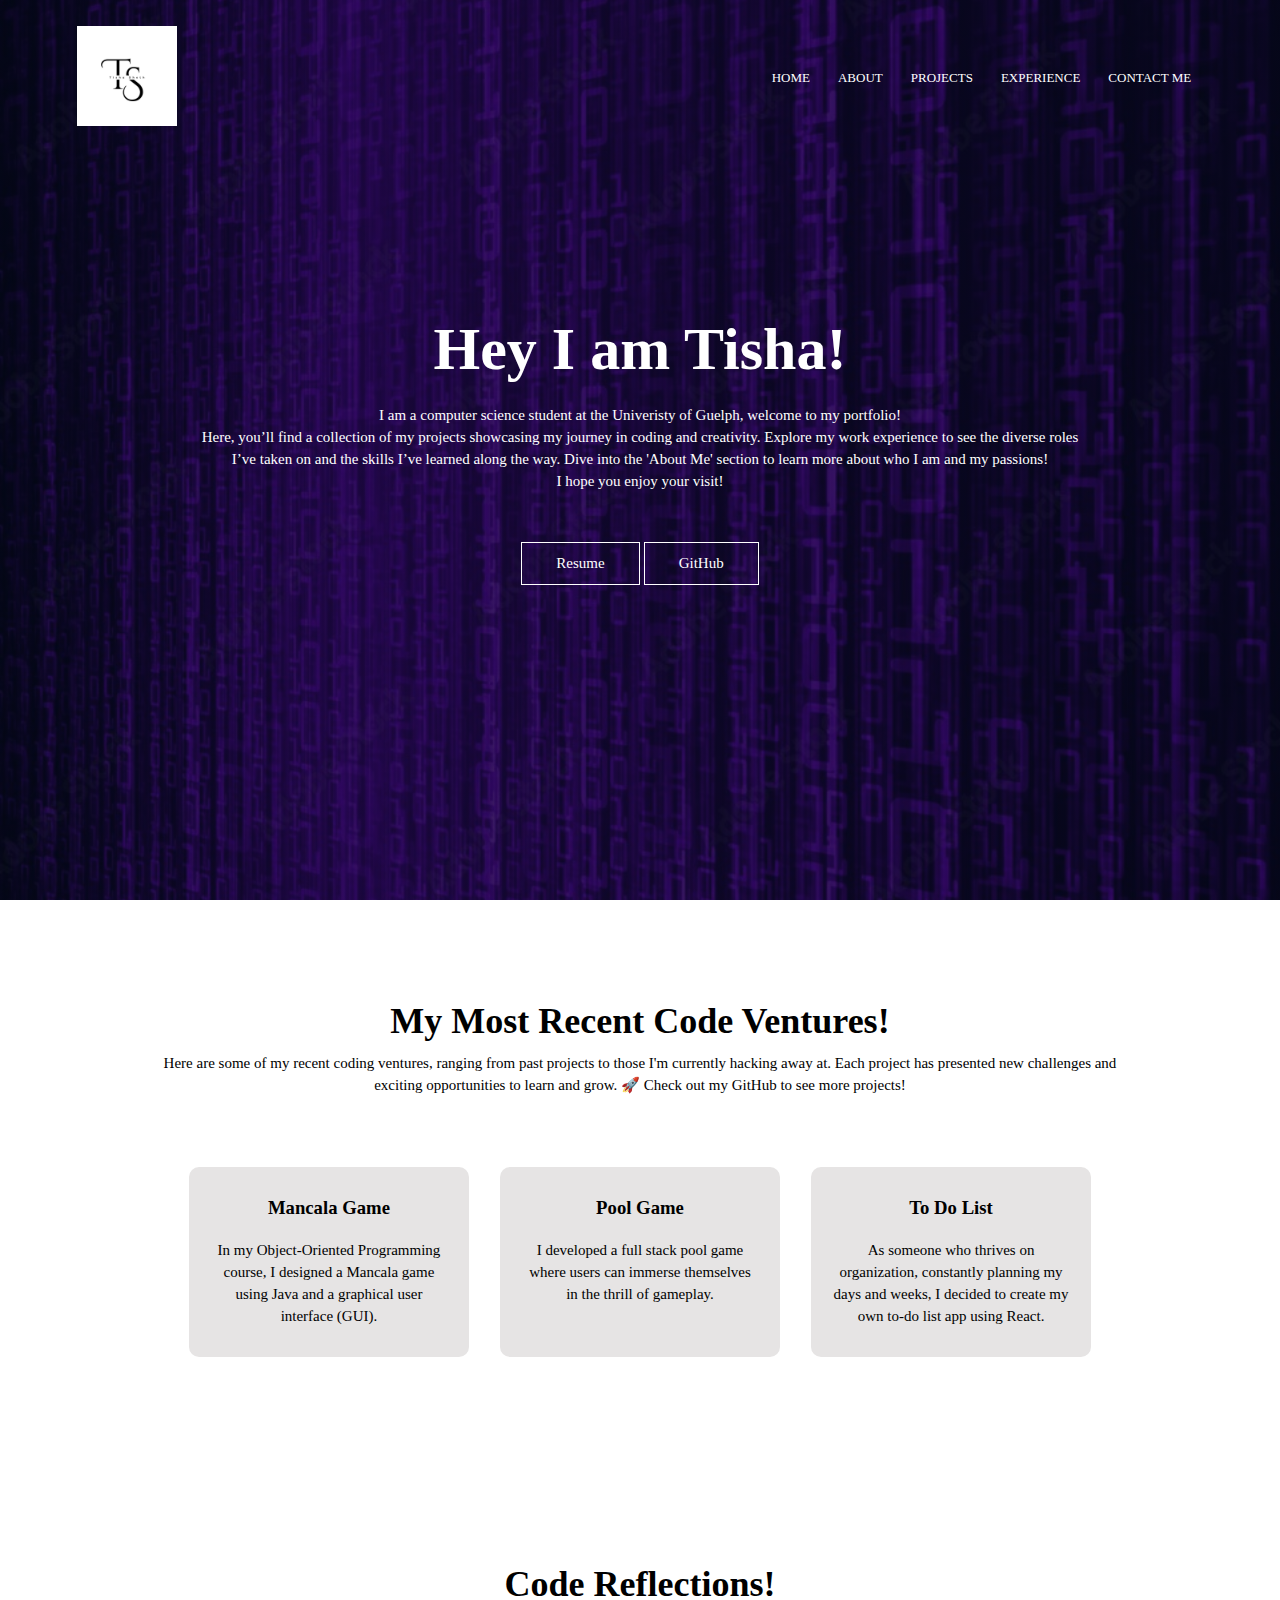
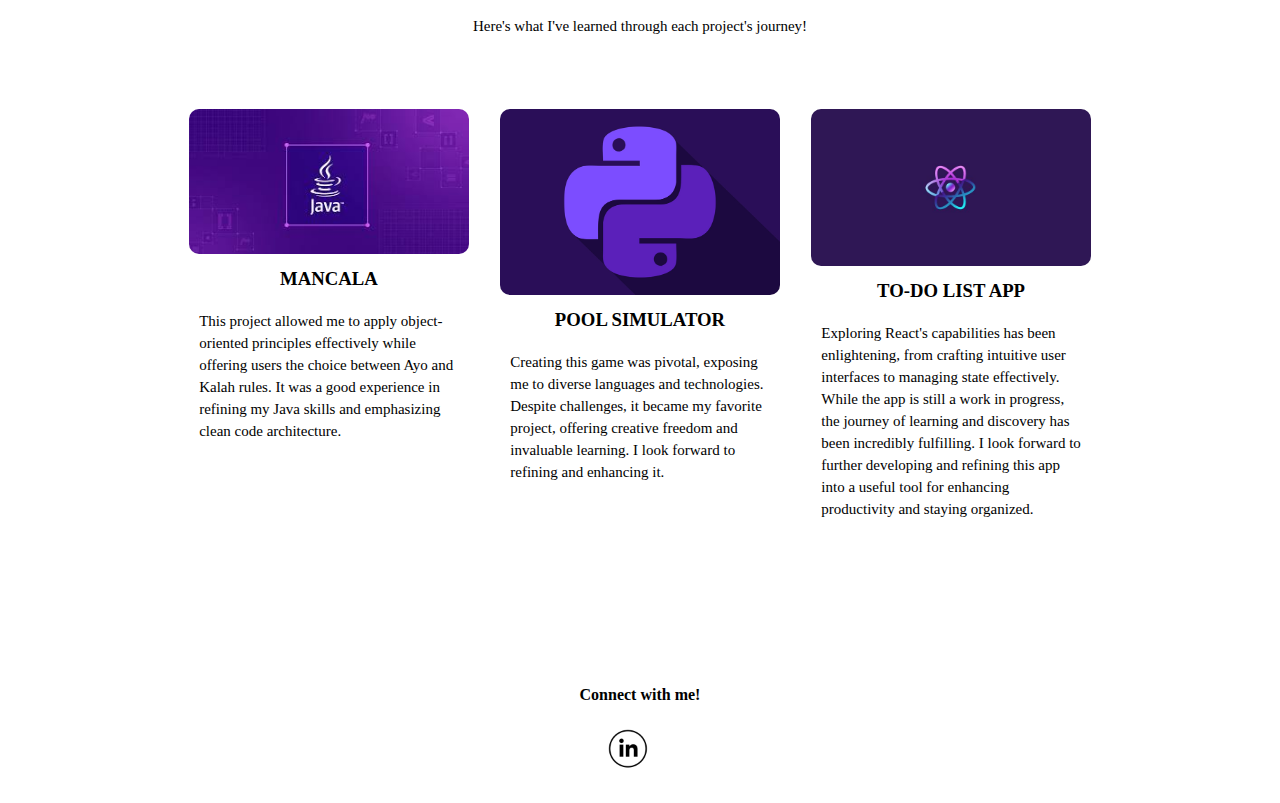
<file: index.html>
<!DOCTYPE html>
<html>
    <head>
        <meta name="viewport" content="width=device-width, initial-scale=1.0">
        <title> Tisha Sheth's Personal Website</title>
        <link rel="stylesheet" href="styles.css">
        <link rel="stylesheet" href="https://cdnjs.cloudflare.com/ajax/libs/font-awesome/6.4.2/css/all.min.css">
        
    </head>
    <body>
        <section class="header">
            <nav>
                <a href="index.html"><img src="images/T.S.jpg"></a>
                <div class="nav-links" id="navLinks">
                    <i class="fa fa-times" onclick="hideMenu()"></i>
                    <ul>
                        <li> <a href="index.html">HOME</a></li>
                        <li> <a href="about.html">ABOUT</a></li>
                        <li> <a href="project.html">PROJECTS</a></li>
                        <li> <a href="experience.html">EXPERIENCE</a></li>
                        <li> <a href="contact.html">CONTACT ME</a></li>
                    </ul>

                </div>
                <i class="fa fa-bars" onclick="showMenu()"></i>

            </nav>
            
            <div class="text-box">
                <h1>Hey I am Tisha!</h1>
                <p> I am a computer science student at the Univeristy of Guelph, welcome to my portfolio! <br> Here, you’ll find a collection of my projects showcasing my journey in coding and creativity. 
                    Explore my work experience to see the diverse roles <br> I’ve taken on and the skills I’ve learned along the way.
                    Dive into the 'About Me' section to learn more about who I am and my passions! <br> I hope you enjoy your visit!      
                </p>

                <a href="https://drive.google.com/file/d/1d9gXusHzoxs5L8DumUovk0PHdP46x6Y6/view?usp=sharing" class="hero-btn">Resume</a>
                <a href="https://github.com/tishasheth04" class="hero-btn">GitHub</a>

            </div>

        </section>


    <!-------ABOUT ME SECTION-->
        <section class="projectHP">
            <h1> My Most Recent Code Ventures!</h1>
            <p> Here are some of my recent coding ventures, ranging from past projects to those I'm currently hacking away at. 
                Each project has presented new challenges and exciting opportunities to learn and grow. 🚀 
                Check out my GitHub to see more projects!
                
            </p>

            <div class="row">
                <div class="course-col">
                    <h3>Mancala Game</h3>
                    <p>In my Object-Oriented Programming course, I designed a Mancala game using Java and a graphical user interface (GUI).</p>

                </div>

                <div class="course-col">
                    <h3>Pool Game</h3>
                    <p>I developed a full stack pool game where users can immerse themselves in the thrill of gameplay.</p>

                </div>

                <div class="course-col">
                    <h3>To Do List</h3>
                    <p>As someone who thrives on organization, constantly planning my days and weeks, I decided to create my own to-do list app using React.</p>

                </div>


            </div>

        </section>


        
        <!-------------- COMMENTS?THINGS IVE LEARNED WILL KEEP------------------------>
        <section class="reflections">
            <h1>Code Reflections!</h1>
            <p>Here's what I've learned through each project's journey!</p>
            <div class="row">
                <div class="reflections-col">
                    <img src="images/javalogo.jpg">
                    <h3>MANCALA</h3>
                    <p>This project allowed me to apply object-oriented principles effectively while offering users the choice between Ayo and Kalah rules. 
                        It was a good experience in refining my Java skills and emphasizing clean code architecture.</p>
                </div>

                <div class="reflections-col">
                    <img src="images/python-hero.png">
                    <h3>POOL SIMULATOR</h3>
                    <p>Creating this game was pivotal, exposing me to diverse languages and technologies. 
                        Despite challenges, it became my favorite project, offering creative freedom and invaluable learning. 
                        I look forward to refining and enhancing it.</p>
                </div>

                <div class="reflections-col">
                    <img src="images/reactlogo.jpg">
                    <h3>TO-DO LIST APP</h3>
                    <p>Exploring React's capabilities has been enlightening, from crafting intuitive user interfaces to managing state effectively.
                        While the app is still a work in progress, the journey of learning and discovery has been incredibly fulfilling. 
                        I look forward to further developing and refining this app into a useful tool for enhancing productivity and staying organized.</p>
                </div>

            </div>

        </section>


        <!--------TESTIMONIALSSSS------->

        <!-- <section class="testimonials">
            <h1>What People Say</h1>
            <p>Here's what others have said about me!</p>
            <div class="row">
                <div class="testimonial-col">
                    <img src="images/user-profile-icon-free-vector.jpg">
                    <div>
                        <p>ujwgeeeeeeeeeeeeeeeeeee vhujbgwguwebvwe  uwehgfuihguirehgiuweh uighreugt ueryg iuwes fwehf iuwehfuierhgui erhgiusnf erg uerhf8se g</p>
                        <h3>USER NAME</h3>
                    </div>
                </div>


                <div class="testimonial-col">
                    <img src="images/user-profile-icon-free-vector.jpg">
                    <div>
                        <p>ujwgeeeeeeeeeeeeeeeeeee vhujbgwguwebvwe  uwehgfuihguirehgiuweh uighreugt ueryg iuwes fwehf iuwehfuierhgui erhgiusnf erg uerhf8se g</p>
                        <h3>USER NAME</h3>
                    </div>
                </div>


                <div class="testimonial-col">
                    <img src="images/user-profile-icon-free-vector.jpg">
                    <div>
                        <p>ujwgeeeeeeeeeeeeeeeeeee vhujbgwguwebvwe  uwehgfuihguirehgiuweh uighreugt ueryg iuwes fwehf iuwehfuierhgui erhgiusnf erg uerhf8se g</p>
                        <h3>USER NAME</h3>
                    </div>
                </div>


                <div class="testimonial-col">
                    <img src="images/user-profile-icon-free-vector.jpg">
                    <div>
                        <p>ujwgeeeeeeeeeeeeeeeeeee vhujbgwguwebvwe  uwehgfuihguirehgiuweh uighreugt ueryg iuwes fwehf iuwehfuierhgui erhgiusnf erg uerhf8se g</p>
                        <h3>USER NAME</h3>
                    </div>
                </div>

            </div>

        </section> -->

<!------FOOTER-->

<section class="footer">
    <h4> Connect with me!</h4>
    <div class="icons">
        <a href="https://www.linkedin.com/in/tisha-sheth-963964260/">
            <img src="images/296ba00c8098dee633d2eab414cea364-removebg-preview.png">
        </a>
    </div>
    

</section>


    <!---------------JAVASCRIPT CODE---------------------->

        <script>
            var navLinks = document.getElementById("navLinks");

            function showMenu() {
            document.getElementById("navLinks").style.display = "block";
        }

        function hideMenu() {
            document.getElementById("navLinks").style.display = "none";
        }

        </script>

    </body>
</html>
</file>
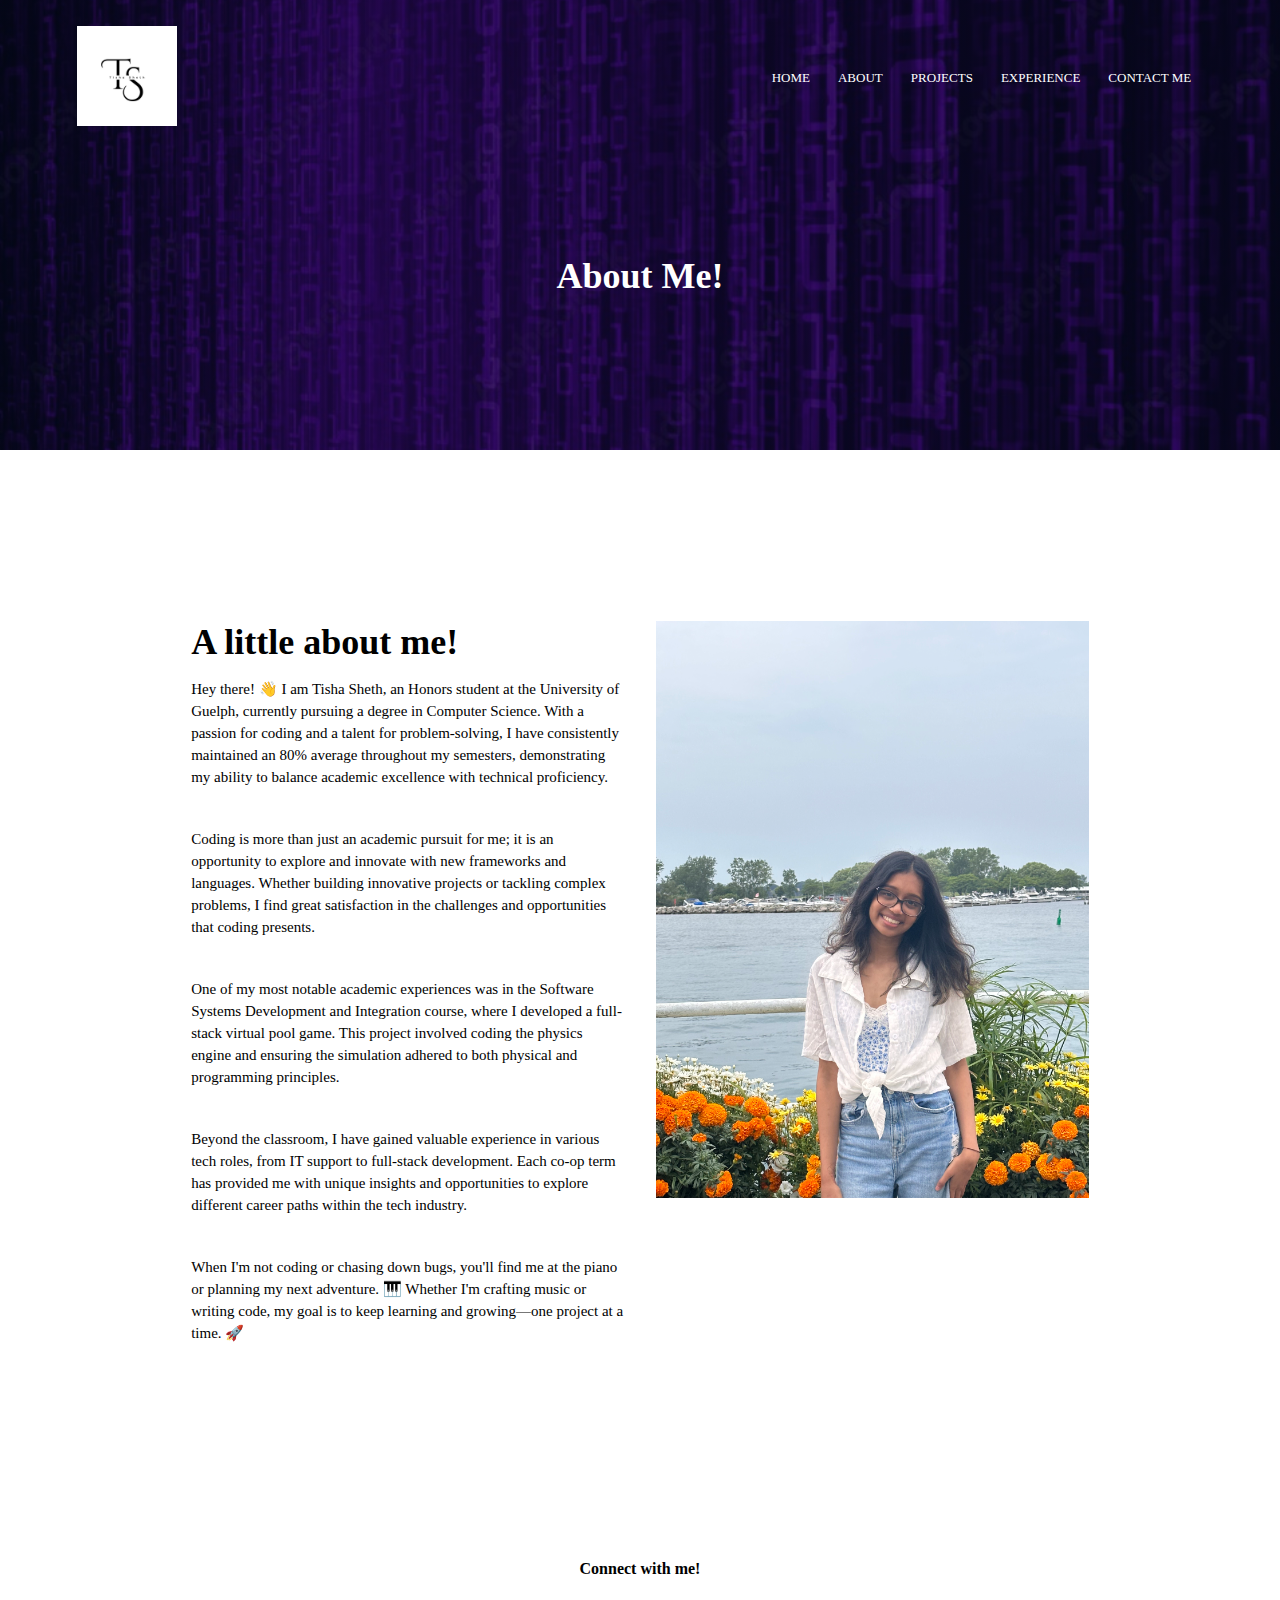
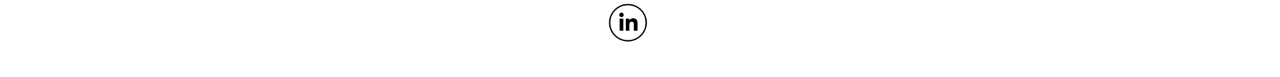
<file: about.html>
<!DOCTYPE html>
<html>
    <head>
        <meta name="viewport" content="width=device-width, initial-scale=1.0">
        <title> Tisha Sheth's Personal Website</title>
        <link rel="stylesheet" href="styles.css">
        <link rel="stylesheet" href="https://cdnjs.cloudflare.com/ajax/libs/font-awesome/6.4.2/css/all.min.css">
    </head>
    <body>
        <section class="sub-header">
            <nav>
                <a href="index.html"><img src="images/T.S.jpg"></a>
                <div class="nav-links" id="navLinks">
                    <i class="fa fa-times" onclick="hideMenu()"></i>
                    <ul>
                        <li> <a href="index.html">HOME</a></li>
                        <li> <a href="about.html">ABOUT</a></li>
                        <li> <a href="project.html">PROJECTS</a></li>
                        <li> <a href="experience.html">EXPERIENCE</a></li>
                        <li> <a href="contact.html">CONTACT ME</a></li>
                    </ul>

                </div>
                <i class="fa fa-bars" onclick="showMenu()"></i>

            </nav>
            
            <h1>About Me!</h1>
        
        </section>


 <!---ABOUT US CONTENT-->

<section class="about-us">

    <div class="row">
        <div class="about-col">
            <h1> A little about me! </h1>
            <p>Hey there! 👋 I am Tisha Sheth, an Honors student at the University of Guelph, currently pursuing a degree in Computer Science. With a passion for coding and a talent for problem-solving, I have consistently maintained an 80% average throughout my semesters, demonstrating my ability to balance academic excellence with technical proficiency.
                <p>Coding is more than just an academic pursuit for me; it is an opportunity to explore and innovate with new frameworks and languages. Whether building innovative projects or tackling complex problems, I find great satisfaction in the challenges and opportunities that coding presents.</p>
                
                <p>One of my most notable academic experiences was in the Software Systems Development and Integration course, where I developed a full-stack virtual pool game. This project involved coding the physics engine and ensuring the simulation adhered to both physical and programming principles.</p>
                
                <p>Beyond the classroom, I have gained valuable experience in various tech roles, from IT support to full-stack development. Each co-op term has provided me with unique insights and opportunities to explore different career paths within the tech industry.</p>
                
               <p> When I'm not coding or chasing down bugs, you'll find me at the piano or planning my next adventure. 🎹 Whether I'm crafting music or writing code, my goal is to keep learning and growing—one project at a time. 🚀
                
                </p>
        </div>

        <div class="about-col">
            <img src="images/IMG_5176.jpg">
            
        </div>

    </div>

</section>


<!------FOOTER-->

<section class="footer">
    <h4> Connect with me!</h4>
    <div class="icons">
        <a href="https://www.linkedin.com/in/tisha-sheth-963964260/">
            <img src="images/296ba00c8098dee633d2eab414cea364-removebg-preview.png">
        </a>
    </div>
    

</section>


    <!---------------JAVASCRIPT CODE---------------------->

        <script>
            var navLinks = document.getElementById("navLinks");

            function showMenu() {
            document.getElementById("navLinks").style.display = "block";
        }

        function hideMenu() {
            document.getElementById("navLinks").style.display = "none";
        }
        </script>

    </body>
</html>
</file>
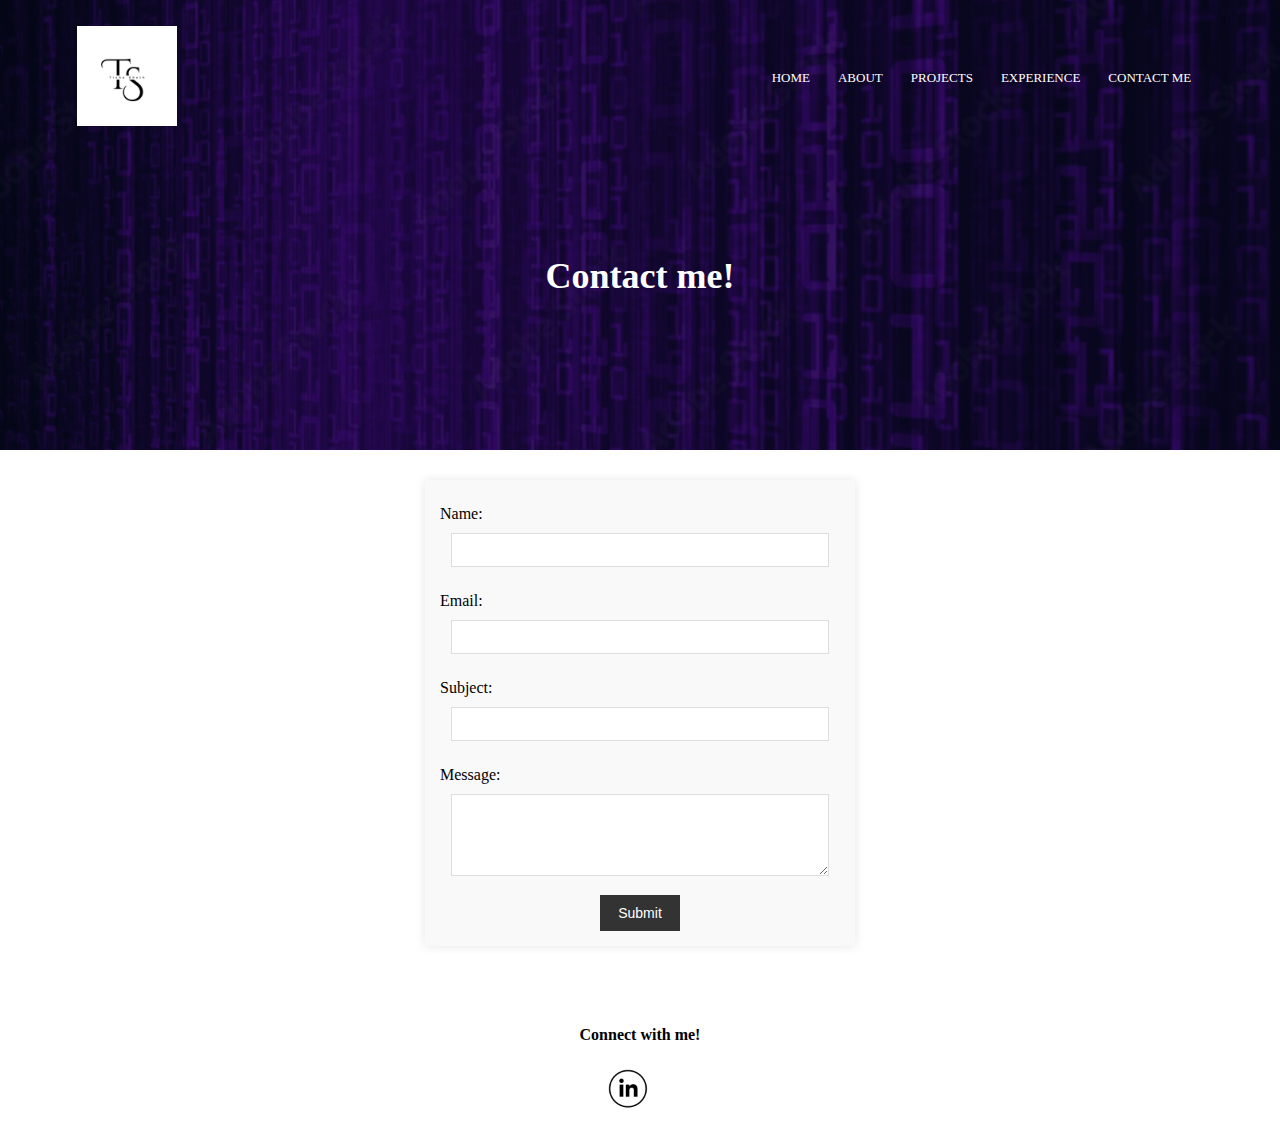
<file: contact.html>
<!DOCTYPE html>
<html>
    <head>
        <meta name="viewport" content="width=device-width, initial-scale=1.0">
        <title> Tisha Sheth's Personal Website</title>
        <link rel="stylesheet" href="styles.css">
        <link rel="stylesheet" href="https://cdnjs.cloudflare.com/ajax/libs/font-awesome/6.4.2/css/all.min.css">
    </head>
    <body>
        <section class="sub-header">
            <nav>
                <a href="index.html"><img src="images/T.S.jpg"></a>
                <div class="nav-links" id="navLinks">
                    <i class="fa fa-times" onclick="hideMenu()"></i>
                    <ul>
                        <li> <a href="index.html">HOME</a></li>
                        <li> <a href="about.html">ABOUT</a></li>
                        <li> <a href="project.html">PROJECTS</a></li>
                        <li> <a href="experience.html">EXPERIENCE</a></li>
                        <li> <a href="contact.html">CONTACT ME</a></li>
                    </ul>

                </div>
                <i class="fa fa-bars" onclick="showMenu()"></i>

            </nav>
            
            <h1>Contact me!</h1>
        
        </section>


        <!--- contact us-->
        <section class="contact-form">
            <div class="container">
                <form action="https://api.web3forms.com/submit" method="POST">
                    <input type="hidden" name="access_key" value="ff530935-2a3f-4bd2-9cd0-7663a563fa8a">
                    <label for="name">Name:</label>
                    <input type="text" id="name" name="name" required>

                    <label for="email">Email:</label>
                    <input type="email" id="email" name="email" required>

                    <label for="subject">Subject:</label>
                    <input type="text" id="subject" name="subject" required>

                    <label for="message">Message:</label>
                    <textarea id="message" name="message" rows="4" required></textarea>

                    <button type="submit">Submit</button>
                </form>
            </div>
        </section>

        <!-- Footer -->
        <section class="footer">
            <h4> Connect with me!</h4>
            <div class="icons">
                <a href="https://www.linkedin.com/in/tisha-sheth-963964260/">
                    <img src="images/296ba00c8098dee633d2eab414cea364-removebg-preview.png">
                </a>
            </div>
            
        
        </section>

        <!---------------JAVASCRIPT CODE---------------------->
        <script>
            var navLinks = document.getElementById("navLinks");

            function showMenu() {
            document.getElementById("navLinks").style.display = "block";
        }

        function hideMenu() {
            document.getElementById("navLinks").style.display = "none";
        }
        </script>
    </body>
</html>
</file>
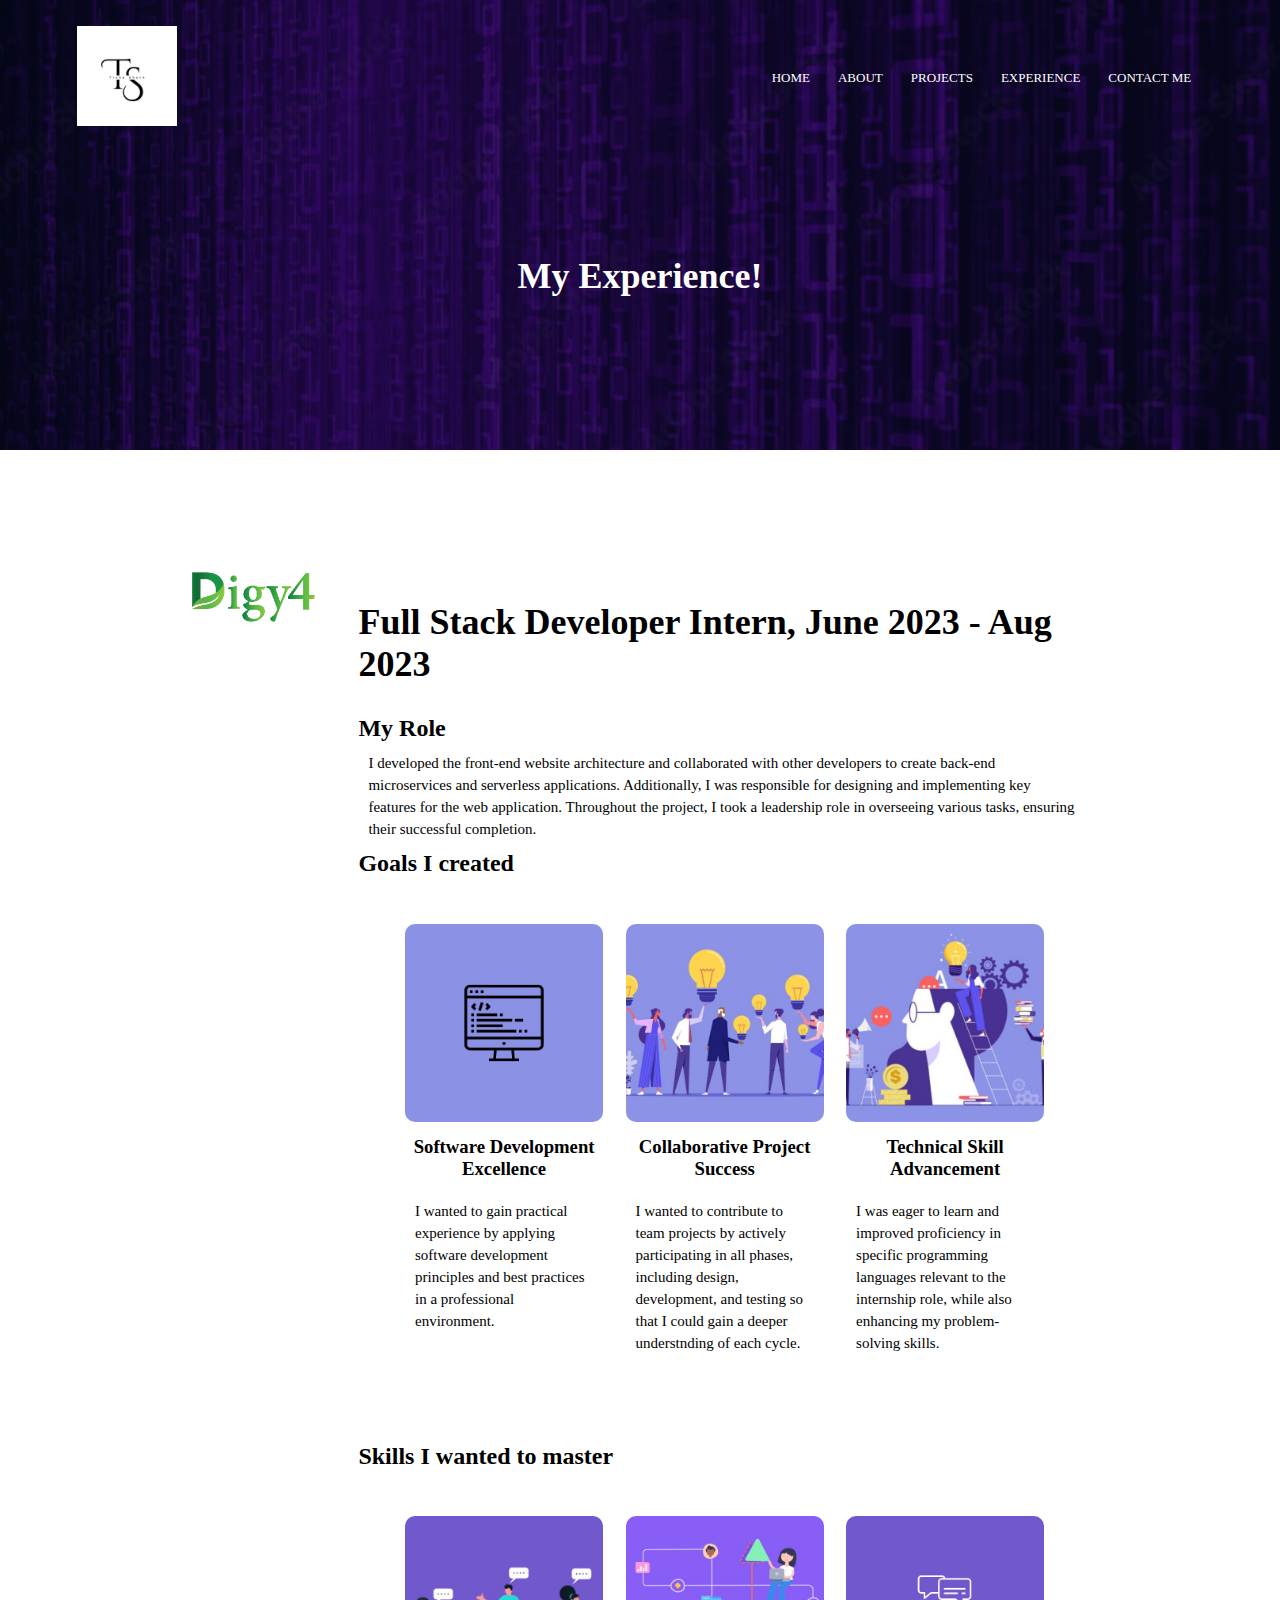
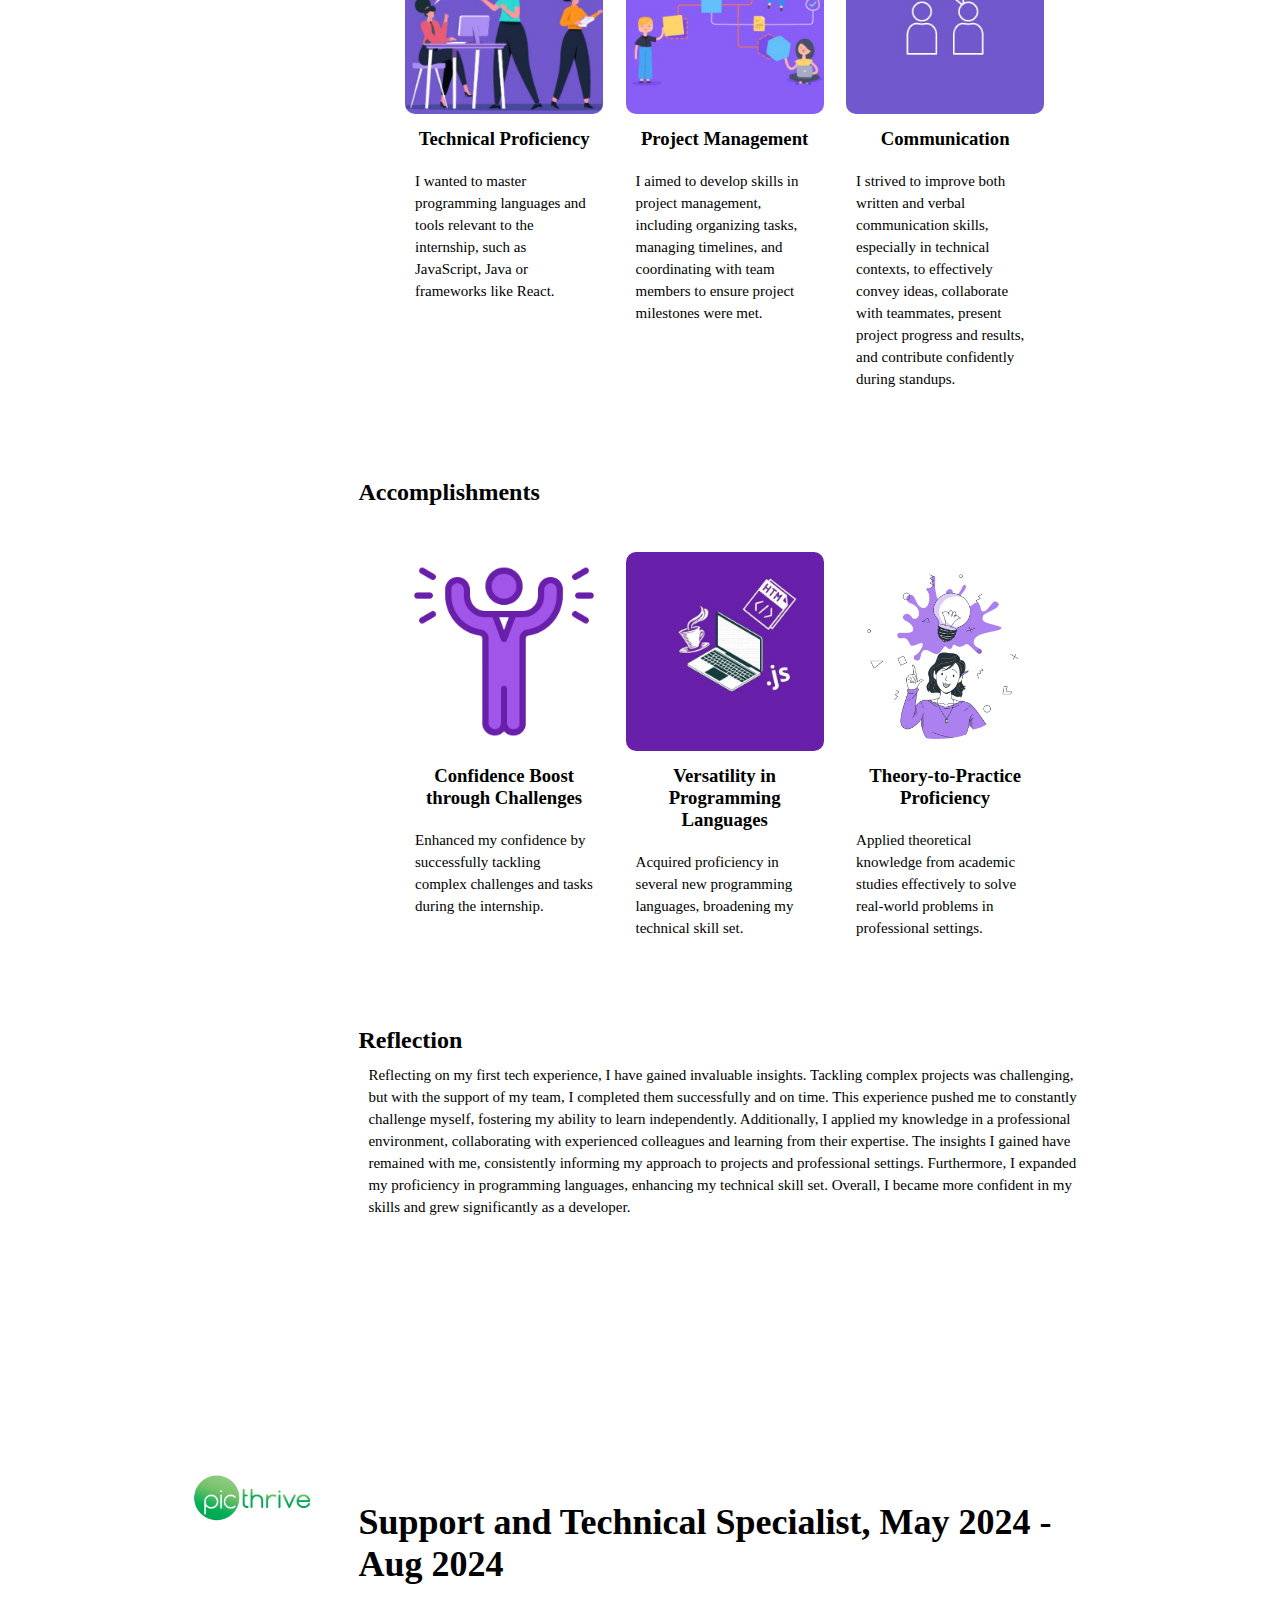
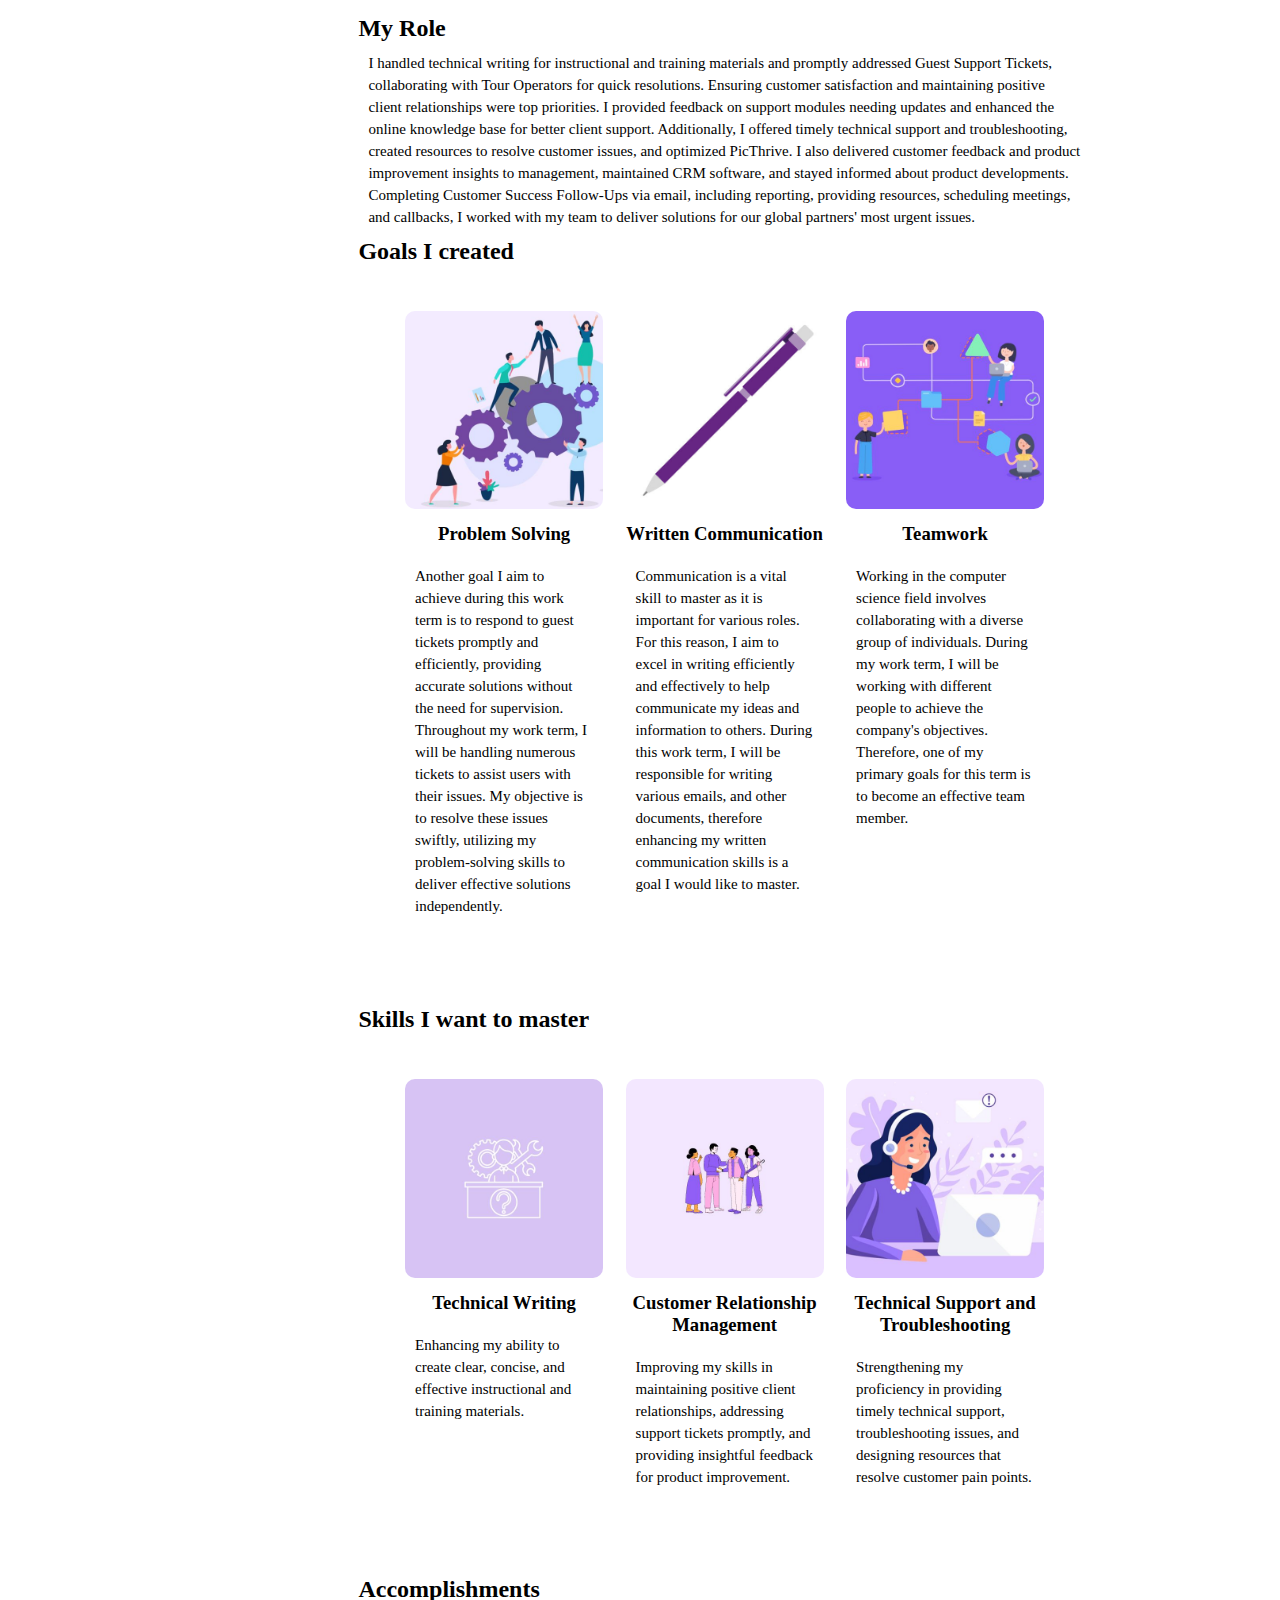
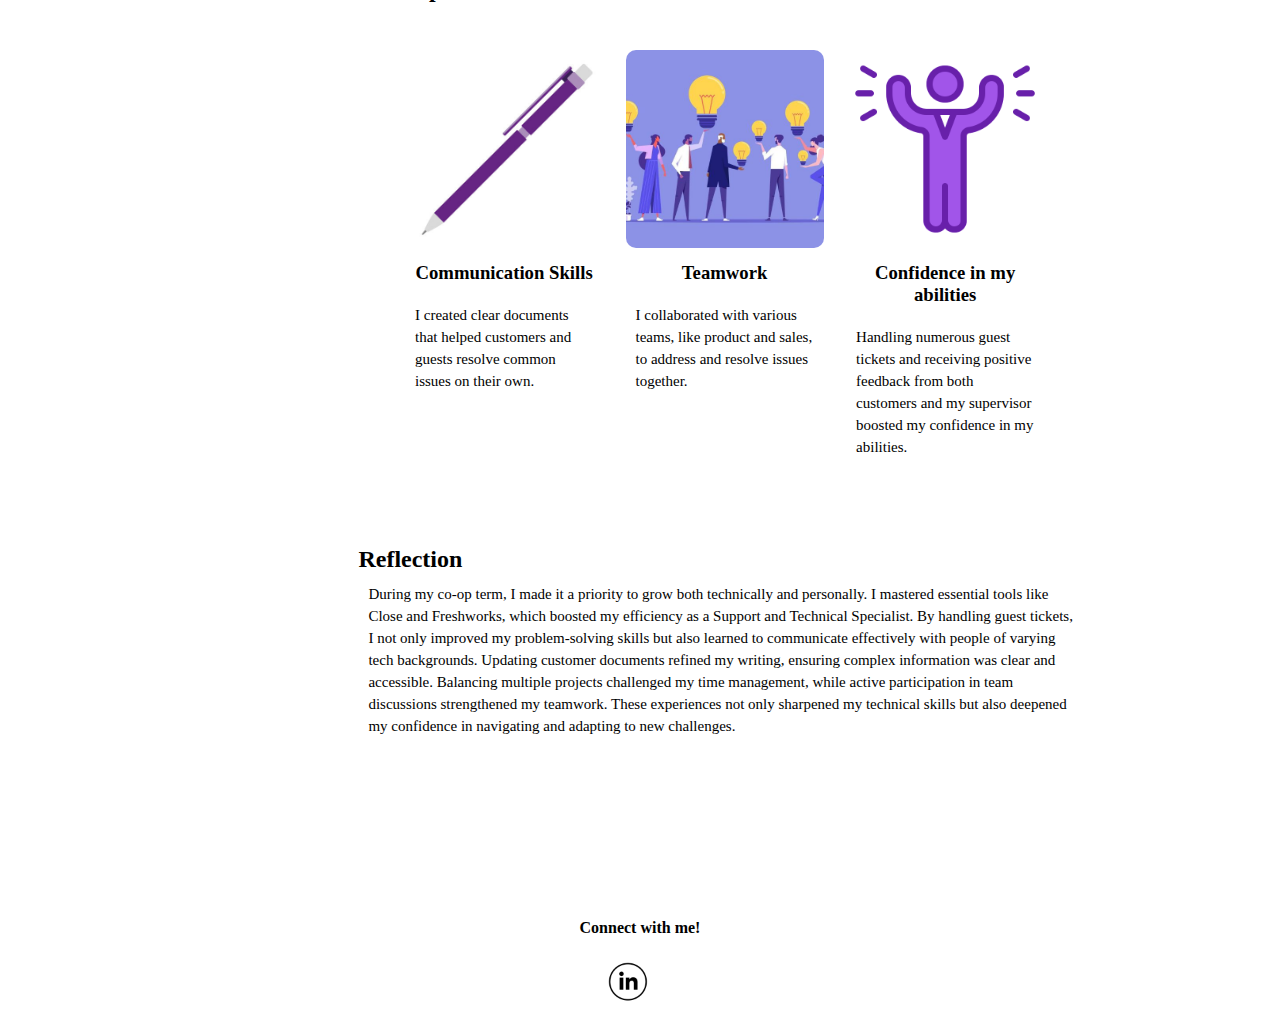
<file: experience.html>
<!DOCTYPE html>
<html>
    <head>
        <meta name="viewport" content="width=device-width, initial-scale=1.0">
        <title> Tisha Sheth's Personal Website</title>
        <link rel="stylesheet" href="styles.css">
        <link rel="stylesheet" href="https://cdnjs.cloudflare.com/ajax/libs/font-awesome/6.4.2/css/all.min.css">
    </head>
    <body>
        <section class="sub-header">
            <nav>
                <a href="index.html"><img src="images/T.S.jpg"></a>
                <div class="nav-links" id="navLinks">
                    <i class="fa fa-times" onclick="hideMenu()"></i>
                    <ul>
                        <li> <a href="index.html">HOME</a></li>
                        <li> <a href="about.html">ABOUT</a></li>
                        <li> <a href="project.html">PROJECTS</a></li>
                        <li> <a href="experience.html">EXPERIENCE</a></li>
                        <li> <a href="contact.html">CONTACT ME</a></li>
                    </ul>

                </div>
                <i class="fa fa-bars" onclick="showMenu()"></i>

            </nav>
            
            <h1>My Experience!</h1>
        
        </section>


 <!---experience CONTENT-->
 


 <section class="experience-content">

    <div class="row">
        <div class="blog-left">
            <img src="images/6516d816cb29002bb1dff601_Digy4.jpg">
            
        </div>
        <div class="blog-right">
            <h1>Full Stack Developer Intern, June 2023 - Aug 2023</h1>
            <h2> My Role</h2>
            <p>I developed the front-end website architecture and collaborated with other developers to create back-end microservices and serverless applications. Additionally, I was responsible for designing and implementing key features for the web application. Throughout the project, I took a leadership role in overseeing various tasks, ensuring their successful completion.</p>
            <h2> Goals I created</h2>

            <div class="row">
                <div class="reflections-col">
                    <img src="images/softdevexceeee.jpg">
                    <h3>Software Development Excellence</h3>
                    <p>I  wanted to gain practical experience by applying software development principles and best practices in a professional environment.</p>
                </div>
        
                <div class="reflections-col">
                    <img src="images/project success.jpg">
                    <h3>Collaborative Project Success</h3>
                    <p>I wanted to contribute to team projects by actively participating in all phases, including design, development, and testing so that I could gain a deeper understnding of each cycle.</p>
                </div>
        
                <div class="reflections-col">
                    <img src="images/technicalskill.jpg">
                    <h3>Technical Skill Advancement</h3>
                    <p>I was eager to learn and improved proficiency in specific programming languages relevant to the internship role, while also enhancing my problem-solving  skills. </p>
                </div>
        
            </div>

            <h2> Skills I wanted to master</h2>

            <div class="row">
                <div class="reflections-col">
                    <img src="images/techprofesh.jpg">
                    <h3>Technical Proficiency</h3>
                    <p>I wanted to master programming languages and tools relevant to the internship, such as JavaScript, Java or frameworks like React.</p>
                </div>
        
                <div class="reflections-col">
                    <img src="images/manageproject.jpg">
                    <h3>Project Management</h3>
                    <p>I aimed to develop skills in project management, including organizing tasks, managing timelines, and coordinating with team members to ensure project milestones were met.</p>
                </div>
        
                <div class="reflections-col">
                    <img src="images/commmmmmmm.jpg">
                    <h3>Communication</h3>
                    <p>I strived to improve both written and verbal communication skills, especially in technical contexts, to effectively convey ideas, collaborate with teammates, present project progress and results, and contribute confidently during standups.</p>
                </div>
        
            </div>

            <h2> Accomplishments</h2>

            <div class="row">
                <div class="reflections-col">
                    <img src="images/confidence.png">
                    <h3>Confidence Boost through Challenges</h3>
                    <p>Enhanced my confidence by successfully tackling complex challenges and tasks during the internship.</p>
                </div>
        
                <div class="reflections-col">
                    <img src="images/progrgrggrgrgr.jpg">
                    <h3>Versatility in Programming Languages</h3>
                    <p>Acquired proficiency in several new programming languages, broadening my technical skill set.</p>
                </div>
        
                <div class="reflections-col">
                    <img src="images/applyknowledg.jpg">
                    <h3>Theory-to-Practice Proficiency</h3>
                    <p>Applied theoretical knowledge from academic studies effectively to solve real-world problems in professional settings.</p>
                </div>
        
            </div>

            <h2> Reflection</h2>
            <p> Reflecting on my first tech experience, I have gained invaluable insights. Tackling complex projects was challenging, but with the support of my team, I completed them successfully and on time. This experience pushed me to constantly challenge myself, fostering my ability to learn independently. Additionally, I applied my knowledge in a professional environment, collaborating with experienced colleagues and learning from their expertise. The insights I gained have remained with me, consistently informing my approach to projects and professional settings. Furthermore, I expanded my proficiency in programming languages, enhancing my technical skill set. Overall, I became more confident in my skills and grew significantly as a developer.</p>

        </div>

    </div>

 </section>



<!----SECONND JOBBBBB-->

 <section class="experience-content">

    <div class="row">
        <div class="blog-left">
            <img src="images/picthrive.jpg">
            
        </div>
        <div class="blog-right">
            <h1> Support and Technical Specialist, May 2024 - Aug 2024</h1>
            <h2> My Role</h2>
            <p>I handled technical writing for instructional and training materials and promptly addressed Guest Support Tickets, collaborating with Tour Operators for quick resolutions. Ensuring customer satisfaction and maintaining positive client relationships were top priorities. I provided feedback on support modules needing updates and enhanced the online knowledge base for better client support. Additionally, I offered timely technical support and troubleshooting, created resources to resolve customer issues, and optimized PicThrive. I also delivered customer feedback and product improvement insights to management, maintained CRM software, and stayed informed about product developments. Completing Customer Success Follow-Ups via email, including reporting, providing resources, scheduling meetings, and callbacks, I worked with my team to deliver solutions for our global partners' most urgent issues.</p>
            <h2> Goals I created</h2>

            <div class="row">
                <div class="reflections-col">
                    <img src="images/probbsbsb.jpg">
                    <h3>Problem Solving</h3>
                    <p>Another goal I aim to achieve during this work term is to respond to guest tickets promptly and efficiently, providing accurate solutions without the need for supervision. Throughout my work term, I will be handling numerous tickets to assist users with their issues. My objective is to resolve these issues swiftly, utilizing my problem-solving skills to deliver effective solutions independently.</p>
                </div>
        
                <div class="reflections-col">
                    <img src="images/writtencommunication2.png">
                    <h3>Written Communication
                    </h3>
                    <p>Communication is a vital skill to master as it is important for various roles. For this reason, I aim to excel in writing efficiently and effectively to help communicate my ideas and information to others. During this work term, I will be responsible for writing various emails, and other documents, therefore enhancing my written communication skills is a goal I would like to master.</p>
                </div>
        
                <div class="reflections-col">
                    <img src="images/manageproject.jpg">
                    <h3>Teamwork</h3>
                    <p>Working in the computer science field involves collaborating with a diverse group of individuals. During my work term, I will be working with different people to achieve the company's objectives. Therefore, one of my primary goals for this term is to become an effective team member.
                    </p>
                </div>
        
            </div>

            <h2> Skills I want to master</h2>

            <div class="row">
                <div class="reflections-col">
                    <img src="images/techwriting (1).jpg">
                    <h3>Technical Writing</h3>
                    <p>Enhancing my ability to create clear, concise, and effective instructional and training materials.</p>
                </div>
        
                <div class="reflections-col">
                    <img src="images/crmmm (1).jpg">
                    <h3>Customer Relationship Management</h3>
                    <p>Improving my skills in maintaining positive client relationships, addressing support tickets promptly, and providing insightful feedback for product improvement.</p>
                </div>
        
                <div class="reflections-col">
                    <img src="images/techysupporty.jpg">
                    <h3>Technical Support and Troubleshooting</h3>
                    <p>Strengthening my proficiency in providing timely technical support, troubleshooting issues, and designing resources that resolve customer pain points.</p>
                </div>
        
            </div>

            <h2> Accomplishments</h2>
            <div class="row">
                <div class="reflections-col">
                    <img src="images/writtencommunication2.png">
                    <h3>Communication Skills</h3>
                    <p>I created clear documents that helped customers and guests resolve common issues on their own.</p>
                </div>
        
                <div class="reflections-col">
                    <img src="images/project success.jpg">
                    <h3>Teamwork</h3>
                    <p>I collaborated with various teams, like product and sales, to address and resolve issues together.</p>
                </div>
        
                <div class="reflections-col">
                    <img src="images/confidence.png">
                    <h3>Confidence in my abilities</h3>
                    <p>Handling numerous guest tickets and receiving positive feedback from both customers and my supervisor boosted my confidence in my abilities.</p>
                </div>
        
            </div>


            <!-- <div class="row">
                <div class="reflections-col">
                    <img src="images/mancala.png">
                    <h3>MANCALA</h3>
                    <p>This project allowed me to apply object-oriented principles effectively while offering users the choice between Ayo and Kalah rules. 
                        It was a good experience in refining my Java skills and emphasizing clean code architecture.</p>
                </div>
        
                <div class="reflections-col">
                    <img src="images/poooool.jpg">
                    <h3>POOL SIMULATOR</h3>
                    <p>Creating this game was a pivotal moment in my career, introducing me to a diverse range of languages and technologies.
                        Despite its challenges, it quickly became my favorite project, offering immense creative freedom and invaluable learning opportunities. 
                        I look forward to revisiting it to refine and enhance its capabilities.</p>
                </div>
        
                <div class="reflections-col">
                    <img src="images/images.png">
                    <h3>TO-DO LIST APP</h3>
                    <p>Exploring React's capabilities has been enlightening, from crafting intuitive user interfaces to managing state effectively.
                        While the app is still a work in progress, the journey of learning and discovery has been incredibly fulfilling. 
                        I look forward to further developing and refining this app into a useful tool for enhancing productivity and staying organized.</p>
                </div>
        
            </div> -->

            <h2> Reflection</h2>
            <p> During my co-op term, I made it a priority to grow both technically and personally. I mastered essential tools like Close and Freshworks, which boosted my efficiency as a Support and Technical Specialist. By handling guest tickets, I not only improved my problem-solving skills but also learned to communicate effectively with people of varying tech backgrounds. Updating customer documents refined my writing, ensuring complex information was clear and accessible. Balancing multiple projects challenged my time management, while active participation in team discussions strengthened my teamwork. These experiences not only sharpened my technical skills but also deepened my confidence in navigating and adapting to new challenges.</p>

        </div>

    </div>

 </section>

<!------FOOTER-->

<section class="footer">
    <h4> Connect with me!</h4>
    <div class="icons">
        <a href="https://www.linkedin.com/in/tisha-sheth-963964260/">
            <img src="images/296ba00c8098dee633d2eab414cea364-removebg-preview.png">
        </a>
    </div>
    

</section>


    <!---------------JAVASCRIPT CODE---------------------->

        <script>
            var navLinks = document.getElementById("navLinks");

            function showMenu() {
            document.getElementById("navLinks").style.display = "block";
        }

        function hideMenu() {
            document.getElementById("navLinks").style.display = "none";
        }

        </script>

    </body>
</html>
</file>
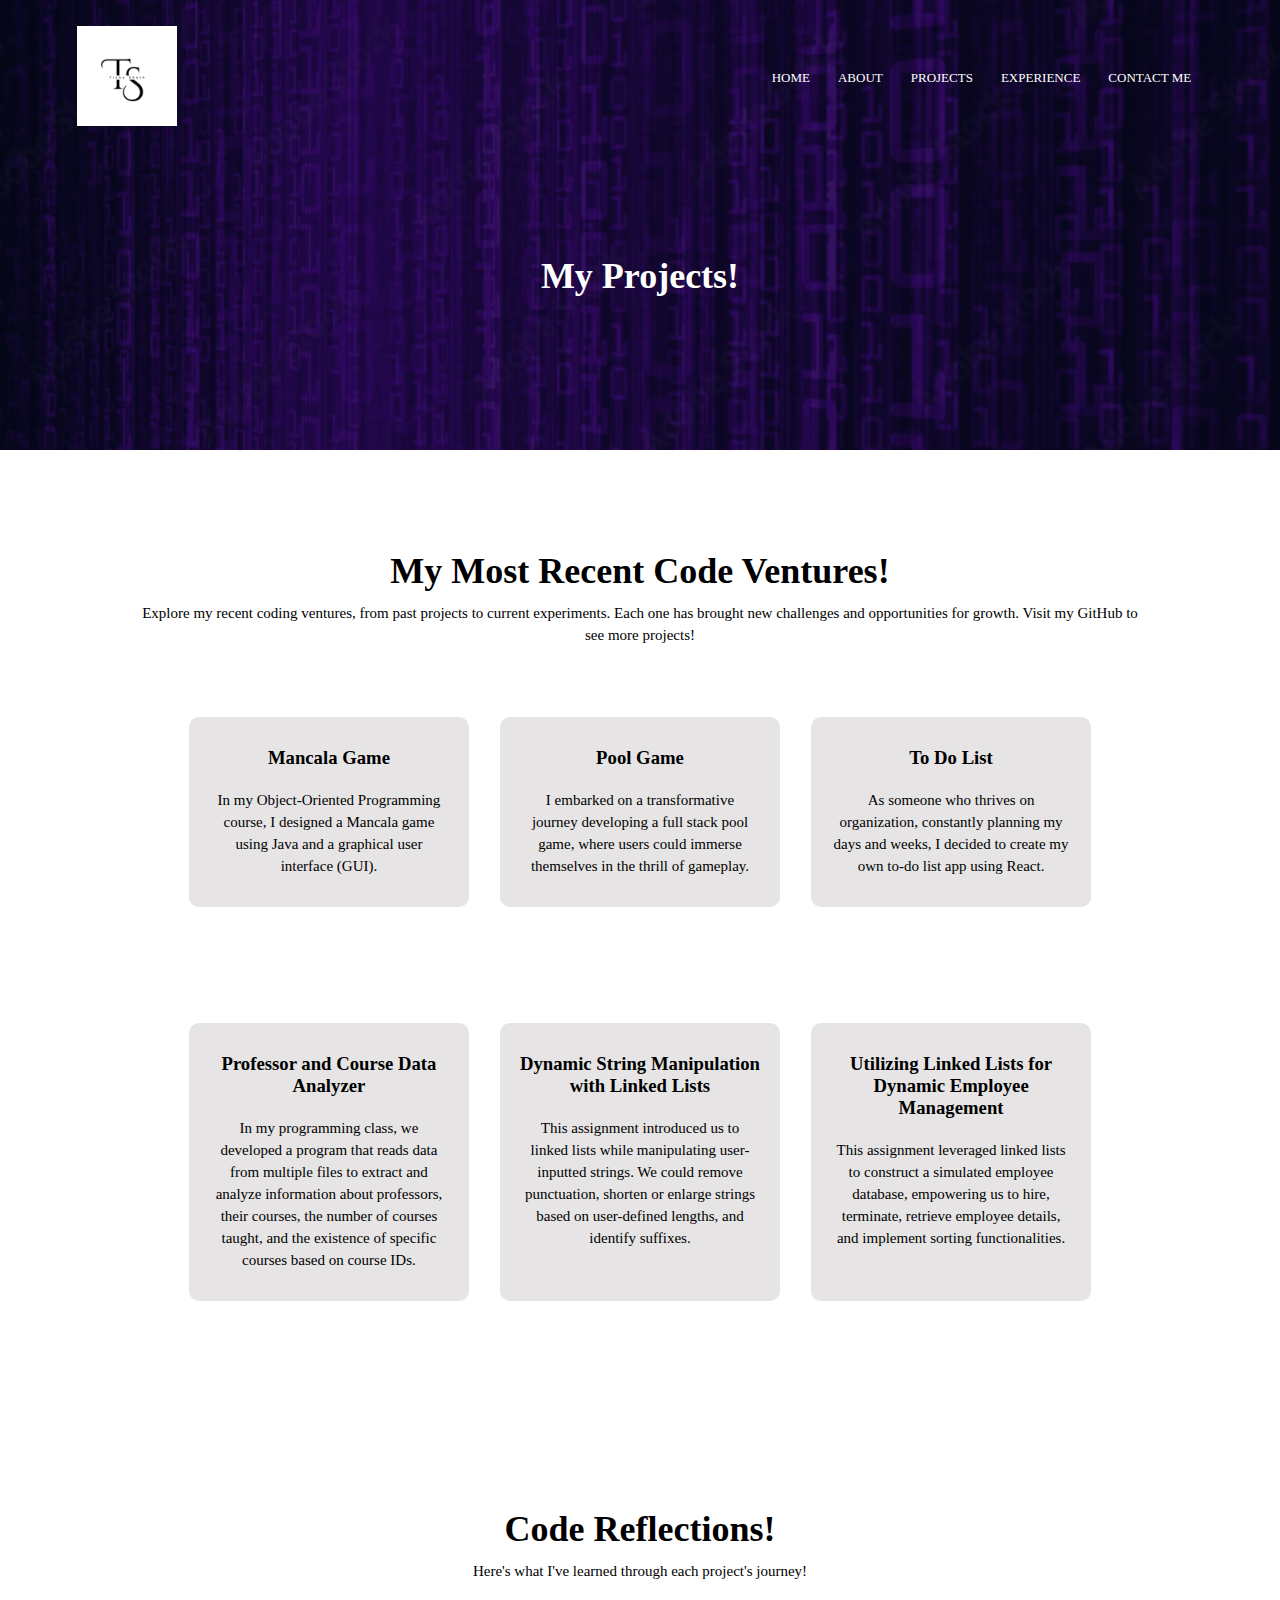
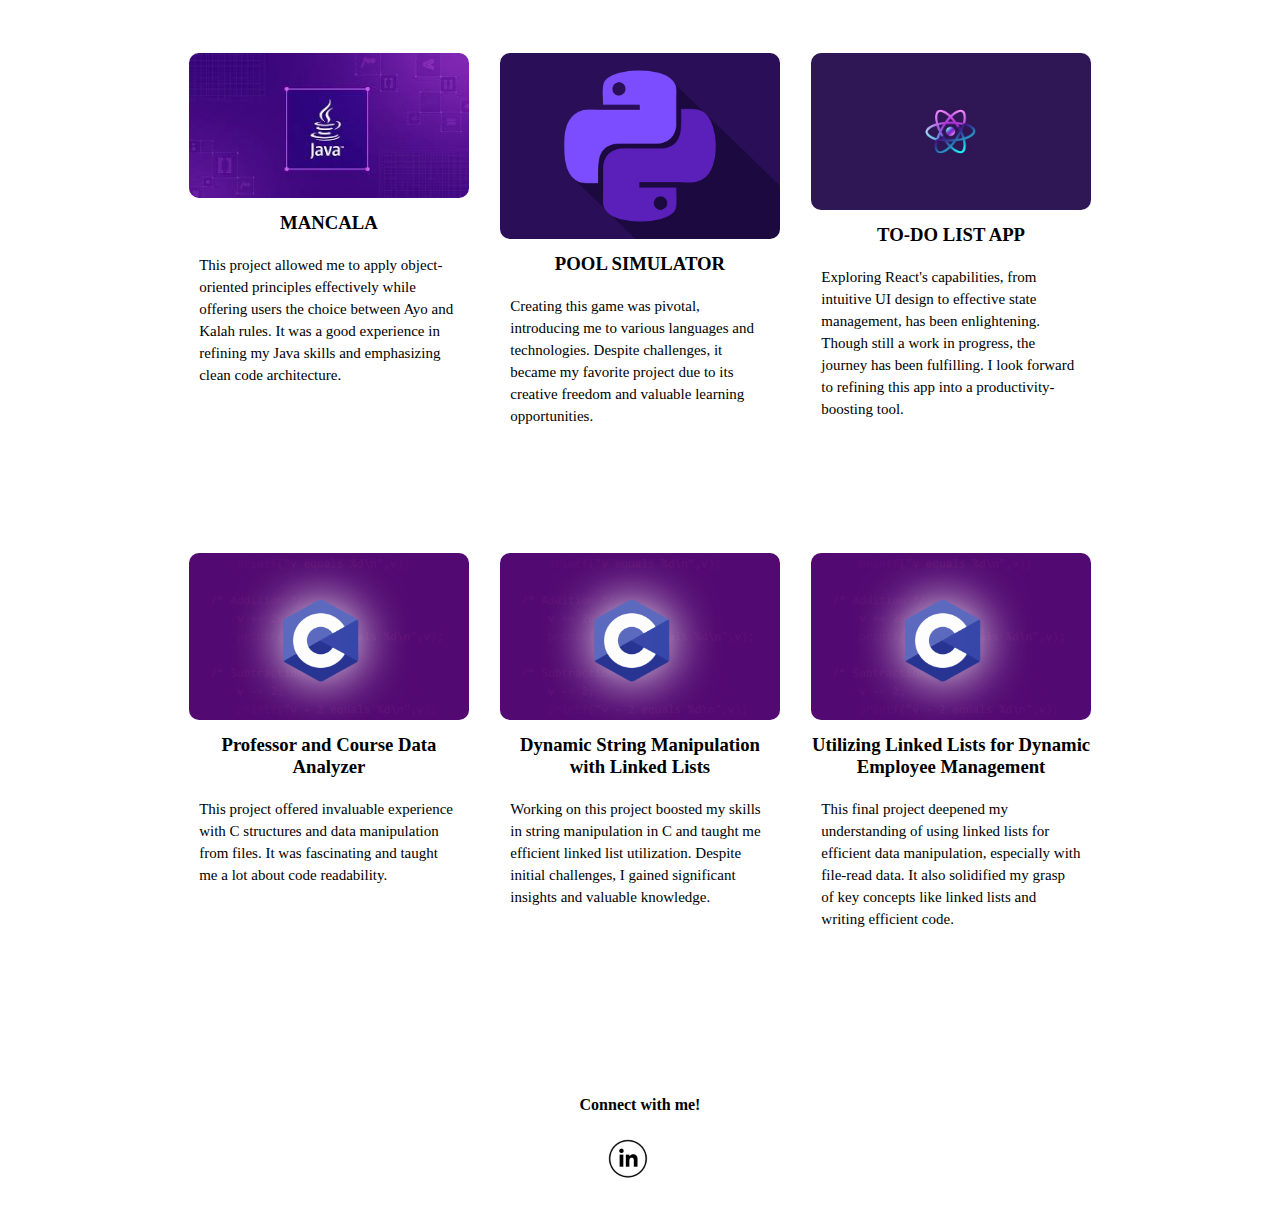
<file: project.html>
<!DOCTYPE html>
<html>
    <head>
        <meta name="viewport" content="width=device-width, initial-scale=1.0">
        <title> Tisha Sheth's Personal Website</title>
        <link rel="stylesheet" href="styles.css">
        <link rel="stylesheet" href="https://cdnjs.cloudflare.com/ajax/libs/font-awesome/6.4.2/css/all.min.css">
    </head>
    <body>
        <section class="sub-header">
            <nav>
                <a href="index.html"><img src="images/T.S.jpg"></a>
                <div class="nav-links" id="navLinks">
                    <i class="fa fa-times" onclick="hideMenu()"></i>
                    <ul>
                        <li> <a href="index.html">HOME</a></li>
                        <li> <a href="about.html">ABOUT</a></li>
                        <li> <a href="project.html">PROJECTS</a></li>
                        <li> <a href="experience.html">EXPERIENCE</a></li>
                        <li> <a href="contact.html">CONTACT ME</a></li>
                    </ul>

                </div>
                <i class="fa fa-bars" onclick="showMenu()"></i>

            </nav>
            
            <h1>My Projects!</h1>
        
        </section>


 <!---PROJECTS CONTENT-->
 <section class="projectHP">
    <h1> My Most Recent Code Ventures!</h1>
    <p> 
        Explore my recent coding ventures, from past projects to current experiments. Each one has brought new challenges and opportunities for growth. Visit my GitHub to see more projects!
        
    </p>

    <div class="row">
        <div class="course-col">
            <h3>Mancala Game</h3>
            <p>In my Object-Oriented Programming course, I designed a Mancala game using Java and a graphical user interface (GUI).</p>
        </div>
    
        <div class="course-col">
            <h3>Pool Game</h3>
            <p>I embarked on a transformative journey developing a full stack pool game, where users could immerse themselves in the thrill of gameplay.</p>
        </div>
    
        <div class="course-col">
            <h3>To Do List</h3>
            <p>As someone who thrives on organization, constantly planning my days and weeks, I decided to create my own to-do list app using React.</p>
        </div>
    </div>
    
    <div class="row">
        <div class="course-col">
            <h3>Professor and Course Data Analyzer</h3>
            <p> In my programming class, we developed a program that reads data from multiple files to extract and analyze information about professors, their courses, the number of courses taught, and the existence of specific courses based on course IDs.</p>
        </div>
    
        <div class="course-col">
            <h3>Dynamic String Manipulation with Linked Lists</h3>
            <p>This assignment introduced us to linked lists while manipulating user-inputted strings. We could remove punctuation, shorten or enlarge strings based on user-defined lengths, and identify suffixes.</p>
        </div>
    
        <div class="course-col">
            <h3>Utilizing Linked Lists for Dynamic Employee Management</h3>
            <p>This assignment leveraged linked lists to construct a simulated employee database, empowering us to hire, terminate, retrieve employee details, and implement sorting functionalities.</p>
        </div>
    </div>
    
    <!-- <div class="row">
        <div class="course-col">
            <h3>Mancala Game</h3>
            <p>In my Object-Oriented Programming course, I designed a Mancala game using Java and a graphical user interface (GUI).</p>
        </div>
    
        <div class="course-col">
            <h3>Mancala Game</h3>
            <p>In my Object-Oriented Programming course, I designed a Mancala game using Java and a graphical user interface (GUI).</p>
        </div>
    
        <div class="course-col">
            <h3>Mancala Game</h3>
            <p>In my Object-Oriented Programming course, I designed a Mancala game using Java and a graphical user interface (GUI).</p>
        </div>
    </div> -->
    

</section>



<!-------------- COMMENTS?THINGS IVE LEARNED WILL KEEP------------------------>
<section class="reflections">
    <h1>Code Reflections!</h1>
    <p>Here's what I've learned through each project's journey!</p>
    <div class="row">
        <div class="reflections-col">
            <img src="images/javalogo.jpg">
            <h3>MANCALA</h3>
            <p>This project allowed me to apply object-oriented principles effectively while offering users the choice between Ayo and Kalah rules. 
                It was a good experience in refining my Java skills and emphasizing clean code architecture.</p>
        </div>

        <div class="reflections-col">
            <img src="images/python-hero.png">
            <h3>POOL SIMULATOR</h3>
            <p>Creating this game was pivotal, introducing me to various languages and technologies. Despite challenges, it became my favorite project due to its creative freedom and valuable learning opportunities.</p>
        </div>

        <div class="reflections-col">
            <img src="images/reactlogo.jpg">
            <h3>TO-DO LIST APP</h3>
            <p>Exploring React's capabilities, from intuitive UI design to effective state management, has been enlightening. Though still a work in progress, the journey has been fulfilling. I look forward to refining this app into a productivity-boosting tool.</p>
        </div>

    </div>


    <div class="row">
        <div class="reflections-col">
            <img src="images/clogo.png">
            <h3>Professor and Course Data Analyzer</h3>
            <p>This project offered invaluable experience with C structures and data manipulation from files. It was fascinating and taught me a lot about code readability.</p>
        </div>

        <div class="reflections-col">
            <img src="images/clogo.png">
            <h3>Dynamic String Manipulation with Linked Lists</h3>
            <p>Working on this project boosted my skills in string manipulation in C and taught me efficient linked list utilization. Despite initial challenges, I gained significant insights and valuable knowledge.</p>
        </div>

        <div class="reflections-col">
            <img src="images/clogo.png">
            <h3>Utilizing Linked Lists for Dynamic Employee Management</h3>
            <p>This final project deepened my understanding of using linked lists for efficient data manipulation, especially with file-read data. It also solidified my grasp of key concepts like linked lists and writing efficient code.</p>
        </div>

    </div>


    <!-- <div class="row">
        <div class="reflections-col">
            <img src="images/mancala.png">
            <h3>MANCALA</h3>
            <p>This project allowed me to apply object-oriented principles effectively while offering users the choice between Ayo and Kalah rules. 
                It was a good experience in refining my Java skills and emphasizing clean code architecture.</p>
        </div>

        <div class="reflections-col">
            <img src="images/poooool.jpg">
            <h3>POOL SIMULATOR</h3>
            <p>Creating this game was a pivotal moment in my career, introducing me to a diverse range of languages and technologies.
                Despite its challenges, it quickly became my favorite project, offering immense creative freedom and invaluable learning opportunities. 
                I look forward to revisiting it to refine and enhance its capabilities.</p>
        </div>

        <div class="reflections-col">
            <img src="images/images.png">
            <h3>TO-DO LIST APP</h3>
            <p>Exploring React's capabilities has been enlightening, from crafting intuitive user interfaces to managing state effectively.
                While the app is still a work in progress, the journey of learning and discovery has been incredibly fulfilling. 
                I look forward to further developing and refining this app into a useful tool for enhancing productivity and staying organized.</p>
        </div>

    </div> -->

</section>



<!------FOOTER-->

<section class="footer">
    <h4> Connect with me!</h4>
    <div class="icons">
        <a href="https://www.linkedin.com/in/tisha-sheth-963964260/">
            <img src="images/296ba00c8098dee633d2eab414cea364-removebg-preview.png">
        </a>
    </div>
    

</section>


    <!---------------JAVASCRIPT CODE---------------------->

        <script>
            var navLinks = document.getElementById("navLinks");

            function showMenu() {
            document.getElementById("navLinks").style.display = "block";
        }

        function hideMenu() {
            document.getElementById("navLinks").style.display = "none";
        }
        </script>

    </body>
</html>
</file>
<file: styles.css>
*{
    margin: 0;
    padding: 0;
}

.header{
    min-height: 100vh;
    width: 100%;
    background-image: linear-gradient(rgba(4, 9, 30, 0.7), rgba(4, 9, 30, 0.7)), url(images/back3.jpg);
    background-position: center;
    background-size: cover;
    position: relative; 

}
nav{
    display: flex;
    padding: 2% 6%;
    justify-content: space-between;
    align-items: center;

}
nav img{
    width: 100px;

}

.nav-links{
    flex: 1;
    text-align: right;

}
.nav-links ul li{
    list-style: none;
    display: inline-block;
    padding: 8px 12px;
    position: relative;
}

.nav-links ul li a{
    color: rgb(255, 255, 255);
    text-decoration: none;
    font-size: 13px;
    font-family:Cambria, Cochin, Georgia, Times, 'Times New Roman', serif;
        
}

.nav-links ul li::after{
    content: '';
    width: 0%;
    height: 2px;
    background: #ffffff;
    display: block;
    margin: auto;
    transition: 0.5s;


}
.nav-links ul li:hover::after{
    width: 100%;

}

.text-box{
    width: 90%;
    color:#ffffff;
    position:absolute;
    top: 50%;
    left: 50%;
    transform: translate(-50%,-50%);
    text-align: center;

}

.text-box h1{
    font-size: 60px;
    font-family: Cambria, Cochin, Georgia, Times, 'Times New Roman', serif;
}
.text-box p{
    margin: 10px 0px 40px;
    font-size: 15px;
    color:#ffffff;
    font-family: Cambria, Cochin, Georgia, Times, 'Times New Roman', serif;
}

.hero-btn{
    display: inline-block;
    text-decoration: none;
    color: #ffffff;
    border: 1px solid #ffffff;
    padding: 12px 34px;
    font-size: 15px;
    background: transparent;
    position: relative;
    cursor: pointer;
}
.hero-btn:hover{
    border: 1px solid #e6e4e4;
    background: #e6e4e4;
    transition: 1s;
}

nav .fa{
    display: none;
}

@media(max-width: 500px){
    .text-box h1{
        font-size: 20px;
    }
    .text-box p{
        font-size: 9px;
    }
    .nav-links ul li{
        display: block;

    }
    .nav-links{
        position: absolute;
        background: #000000;
        height: 100vh; 
        width: 200px;
        top: 0;
        right: -00px;
        text-align: left;
        z-index:2;
        transition: 1s;
        
    }

    nav .fa{
        display: block;
        color:rgb(255, 255, 255);
        margin: 10px;
        font-size: 20px;
        cursor: pointer;
    }

    .nav-links ul{
        padding: 30px;
    }
    
}

/*----- projects on home page*/
.projectHP{
    width:80%;
    margin:auto;
    text-align: center;
    padding-top:100px;
}

h1{
    font-size: 36px;
    font-weight: 600;
    font-family: Cambria, Cochin, Georgia, Times, 'Times New Roman', serif;
}
p{
    color:black;
    font-size: 15px;
    font-weight: 300;
    line-height: 22px;
    padding: 10px;
    font-family:Cambria, Cochin, Georgia, Times, 'Times New Roman', serif;
}

.row{
    margin: 5%;
    display: flex;
    justify-content: space-between;

}
.course-col{
    flex-basis: 31%;
    background:#e6e4e4;
    border-radius: 10px;
    margin-bottom: 5%;
    padding: 20px 12px;
    box-sizing: border-box;
    transition: 0.5s;
}
h3{
    text-align: center;
    font-weight: 600;
    margin: 10px 0;
}

.course-col:hover{
    box-shadow: 0 0 20px 0px #000000;
}

@media(max-width: 700px){
    .row{
        flex-direction: column;
    }


}





/* COMMENTS - WILL KEEEP*/

.reflections{
    width: 80%;
    margin: auto;
    text-align: center;
    padding-top: 100px;

}

.reflections-col{
    flex-basis: 31%;
    border-radius: 10px;
    margin-bottom: 5%;
    text-align: left;
}


.reflections-col img{
    width:100%;
    border-radius: 10px;
}


/*TESTIMONIALS*/

.testimonials {
    text-align: center;
    padding: 40px 20px;
}

.testimonials h1 {
    font-size: 2.5em;
    margin-bottom: 10px;
}

.testimonials p {
    font-size: 1.2em;
    margin-bottom: 20px;
}

.row {
    display: flex;
    overflow-x: auto;
    padding: 10px;
    gap: 20px;
}

.testimonial-col {
    min-width: 300px; /* Adjust this value based on how wide you want each testimonial to be */
    flex: 0 0 auto;
    background: #f4f4f4;
    border-radius: 10px;
    padding: 20px;
    box-shadow: 0 4px 8px rgba(0,0,0,0.1);
    text-align: left;
}

.testimonial-col img {
    width: 80px;
    height: 80px;
    border-radius: 50%;
    margin-bottom: 10px;
}

.testimonial-col p {
    font-size: 1em;
    margin-bottom: 10px;
}

.testimonial-col h3 {
    font-size: 1.2em;
    color: #333;
}

/* Optional: Add smooth scrolling */
.row {
    scroll-behavior: smooth;
}


.footer{
    width: 100%;
    text-align: center;
    padding: 30px 0;
}

.footer h4{
    margin-bottom: 25px;
    margin-top: 20px;
    font-weight: 600;
}

.footer img{
    height: 40px;
    margin-left: 5px;
    margin-right: 30px; /* Adjust margin as needed */
    border-radius: 50%;
}



/*** ABOUT US PAGE-------------------------------*/

.sub-header{

    height:50vh;
    width:100%;
    background-image: linear-gradient(rgba(4, 9, 30, 0.7), rgba(4, 9, 30, 0.7)), url(images/back3.jpg);
    background-position: center;
    background-size: cover;
    text-align: center;
    color: #ffffff;
}


.sub-header h1{
    margin-top: 100px;

}

.about-us{
  width: 80%;
  margin: auto;
  padding-top: 80px;
  padding-bottom: 50px;  
}

.about-col{
    flex-basis: 48%;
    padding: 30px 2px;
}

.about-col img{
    width: 100%;
}

.about-col h1{
    padding-top: 0;
}

.about-col p{
    padding: 15px 0 25px;
}



/*experience*/

.experience-content {
    width: 80%;
    margin: auto;
    padding: 60px 0;
    display: flex;
    flex-wrap: wrap;
    gap: 20px; /* optional, for spacing between image and text */
}

.blog-left {
    flex-basis: 15%; /* set the image to take 15% of the width */
}

.blog-right {
    flex-basis: 85%; /* set the text to take 85% of the width */
    margin-left: 20px; /* add space between the image and the text */
}

.blog-left img {
    width: 100%;
}

.blog-right h1 {
    color: #000000;
    font-weight: 600;
    margin: 30px 0;
}

/* Optional: make the layout stack vertically on very small screens */
@media (max-width: 600px) {
    .experience-content {
        flex-direction: column;
    }

    .blog-left,
    .blog-right {
        flex-basis: 100%;
        margin-left: 0; /* remove margin in vertical layout */
    }
}


/* Contact Me Page */
.contact-form {
    padding: 30px 0; /* Reduce padding to make the form smaller */
    overflow-x: hidden; /* Ensure no horizontal scrolling */
    text-align: center; /* Center align form elements */
}

.contact-form .container {
    max-width: 400px; /* Set a specific max-width */
    margin: auto; /* Center align the form container */
    padding: 15px; /* Reduce padding inside the container */
    background: #f9f9f9;
    box-shadow: 0 0 10px rgba(0, 0, 0, 0.1);
    overflow-x: hidden; /* Ensure no horizontal scrolling */
}

.contact-form label {
    display: block;
    margin: 10px 0 5px; /* Adjust margin for labels */
    text-align: left; /* Align labels to the left */
}

.contact-form input,
.contact-form textarea {
    width: calc(100% - 22px); /* Adjusted width to account for padding and borders */
    padding: 8px; /* Reduce padding inside input and textarea */
    margin: 5px 0 15px; /* Adjust margins */
    border: 1px solid #ddd;
    font-size: 14px; /* Optionally reduce font size for a more compact look */
    box-sizing: border-box; /* Ensure padding and border are included in width */
}

.contact-form button {
    display: inline-block;
    padding: 10px 18px; /* Adjust button padding */
    background: #333;
    color: #fff;
    border: none;
    cursor: pointer;
    font-size: 14px; /* Optionally reduce font size for a more compact look */
}

.contact-form button:hover {
    background: #555;
}
</file>
